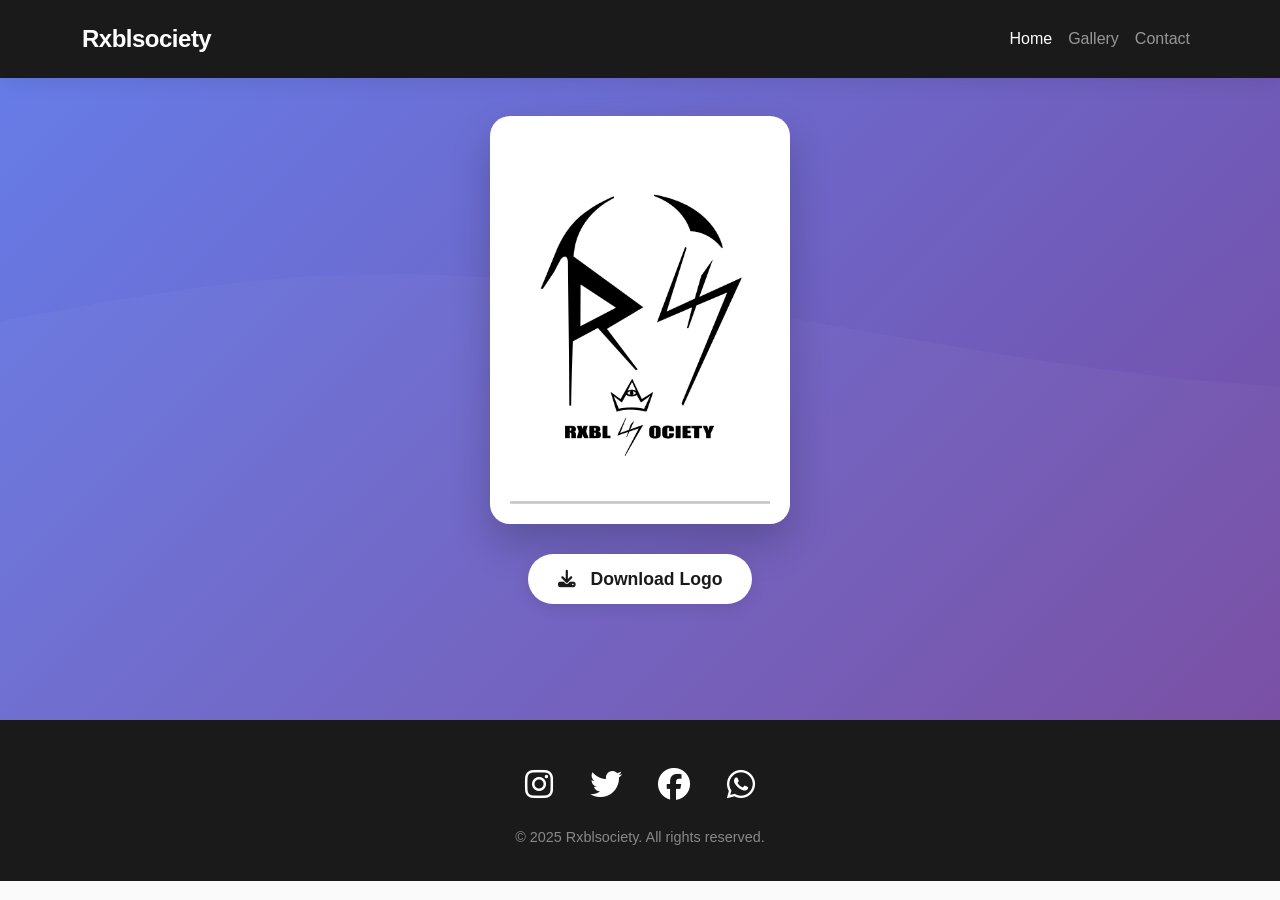
<file: index.html>
<!DOCTYPE html>
<html lang="en">
<head>
    <meta charset="UTF-8">
    <meta name="viewport" content="width=device-width, initial-scale=1.0">
    <title>Rxblsociety | Premium Tie-Dye</title>
    <link href="https://cdn.jsdelivr.net/npm/bootstrap@5.3.0/dist/css/bootstrap.min.css" rel="stylesheet">
    <link rel="stylesheet" href="https://cdnjs.cloudflare.com/ajax/libs/font-awesome/6.4.0/css/all.min.css">
    <style>
        * {
            margin: 0;
            padding: 0;
            box-sizing: border-box;
        }

        body {
            font-family: -apple-system, BlinkMacSystemFont, 'Segoe UI', Roboto, 'Helvetica Neue', Arial, sans-serif;
            background: #fafafa;
        }

        /* Professional Navbar */
        .navbar {
            background: #1a1a1a !important;
            box-shadow: 0 2px 20px rgba(0,0,0,0.1);
            padding: 1rem 0;
        }

        .navbar-brand {
            font-weight: 700;
            font-size: 1.5rem;
            letter-spacing: -0.5px;
        }

        .nav-link {
            font-weight: 500;
            transition: color 0.3s ease;
        }

        .nav-link:hover {
            color: #ff6b6b !important;
        }

        /* Hero Section with Logo */
        .hero {
            min-height: 80vh;
            display: flex;
            align-items: center;
            justify-content: center;
            background: linear-gradient(135deg, #667eea 0%, #764ba2 100%);
            position: relative;
            overflow: hidden;
        }

        .hero::before {
            content: '';
            position: absolute;
            width: 100%;
            height: 100%;
            background: url('data:image/svg+xml,<svg xmlns="http://www.w3.org/2000/svg" viewBox="0 0 1440 320"><path fill="rgba(255,255,255,0.1)" fill-opacity="1" d="M0,96L48,112C96,128,192,160,288,160C384,160,480,128,576,122.7C672,117,768,139,864,154.7C960,171,1056,181,1152,165.3C1248,149,1344,107,1392,85.3L1440,64L1440,320L1392,320C1344,320,1248,320,1152,320C1056,320,960,320,864,320C768,320,672,320,576,320C480,320,384,320,288,320C192,320,96,320,48,320L0,320Z"></path></svg>') no-repeat bottom;
            background-size: cover;
            opacity: 0.3;
        }

        .logo-container {
            text-align: center;
            position: relative;
            z-index: 2;
            animation: fadeInUp 0.8s ease;
        }

        @keyframes fadeInUp {
            from {
                opacity: 0;
                transform: translateY(30px);
            }
            to {
                opacity: 1;
                transform: translateY(0);
            }
        }

        .main-logo {
            max-width: 300px;
            width: 100%;
            height: auto;
            border-radius: 20px;
            box-shadow: 0 20px 40px rgba(0,0,0,0.2);
            background: white;
            padding: 20px;
            margin-bottom: 30px;
        }

        .download-btn {
            background: white;
            color: #1a1a1a;
            border: none;
            padding: 12px 30px;
            border-radius: 50px;
            font-weight: 600;
            font-size: 1.1rem;
            transition: all 0.3s ease;
            box-shadow: 0 4px 15px rgba(0,0,0,0.1);
        }

        .download-btn:hover {
            transform: translateY(-2px);
            box-shadow: 0 6px 20px rgba(0,0,0,0.15);
            background: #ff6b6b;
            color: white;
        }

        .download-btn i {
            margin-right: 10px;
        }

        /* Professional Footer */
        .footer {
            background: #1a1a1a;
            color: #ffffff;
            padding: 3rem 0 2rem;
            margin-top: auto;
        }

        .social-links a {
            color: white;
            transition: all 0.3s ease;
            display: inline-block;
        }

        .social-links a:hover {
            color: #ff6b6b;
            transform: translateY(-3px);
        }

        .copyright {
            color: #888;
            font-size: 0.9rem;
        }

        #scrollTopBtn {
            position: fixed;
            bottom: 30px;
            right: 30px;
            display: none;
            z-index: 99;
            width: 45px;
            height: 45px;
            border-radius: 50%;
            background: #ff6b6b;
            color: white;
            border: none;
            cursor: pointer;
            transition: all 0.3s ease;
            box-shadow: 0 2px 10px rgba(0,0,0,0.2);
        }

        #scrollTopBtn:hover {
            background: #ff5252;
            transform: translateY(-2px);
        }
    </style>
</head>
<body>

<!-- Navbar -->
<nav class="navbar navbar-expand-lg navbar-dark fixed-top">
    <div class="container">
        <a class="navbar-brand" href="index.html">Rxblsociety</a>
        <button class="navbar-toggler" type="button" data-bs-toggle="collapse" data-bs-target="#navbarNav">
            <span class="navbar-toggler-icon"></span>
        </button>
        <div class="collapse navbar-collapse" id="navbarNav">
            <ul class="navbar-nav ms-auto">
                <li class="nav-item"><a class="nav-link active" href="index.html">Home</a></li>
                <li class="nav-item"><a class="nav-link" href="gallery.html">Gallery</a></li>
                <li class="nav-item"><a class="nav-link" href="contactme.html">Contact</a></li>
            </ul>
        </div>
    </div>
</nav>

<!-- Hero Section with Logo Only -->
<section class="hero">
    <div class="container">
        <div class="logo-container">
            <img src="pictures/logo.PNG" alt="Rxblsociety Logo" class="main-logo" id="mainLogo">
            <br>
            <button class="download-btn" id="downloadLogoBtn">
                <i class="fas fa-download"></i> Download Logo
            </button>
        </div>
    </div>
</section>

<!-- Footer -->
<footer class="footer">
    <div class="container">
        <div class="row">
            <div class="col-12 text-center">
                <div class="social-links mb-4">
                    <a href="https://instagram.com" target="_blank" class="mx-3"><i class="fab fa-instagram fa-2x"></i></a>
                    <a href="https://twitter.com" target="_blank" class="mx-3"><i class="fab fa-twitter fa-2x"></i></a>
                    <a href="https://facebook.com" target="_blank" class="mx-3"><i class="fab fa-facebook fa-2x"></i></a>
                    <a href="https://wa.me/277698858845" target="_blank" class="mx-3"><i class="fab fa-whatsapp fa-2x"></i></a>
                </div>
                <p class="copyright mb-0">&copy; 2025 Rxblsociety. All rights reserved.</p>
            </div>
        </div>
    </div>
</footer>

<button id="scrollTopBtn"><i class="fas fa-arrow-up"></i></button>

<script src="https://cdn.jsdelivr.net/npm/bootstrap@5.3.0/dist/js/bootstrap.bundle.min.js"></script>
<script>
    // Download logo functionality
    document.getElementById('downloadLogoBtn').addEventListener('click', function() {
        const link = document.createElement('a');
        link.href = 'pictures/logo.PNG';
        link.download = 'Rxblsociety_Logo.png';
        link.click();
    });

    // Scroll to top button
    const scrollBtn = document.getElementById('scrollTopBtn');
    window.addEventListener('scroll', () => {
        if (window.scrollY > 300) {
            scrollBtn.style.display = 'block';
        } else {
            scrollBtn.style.display = 'none';
        }
    });
    
    scrollBtn.addEventListener('click', () => {
        window.scrollTo({ top: 0, behavior: 'smooth' });
    });
</script>
</body>
</html>
</file>
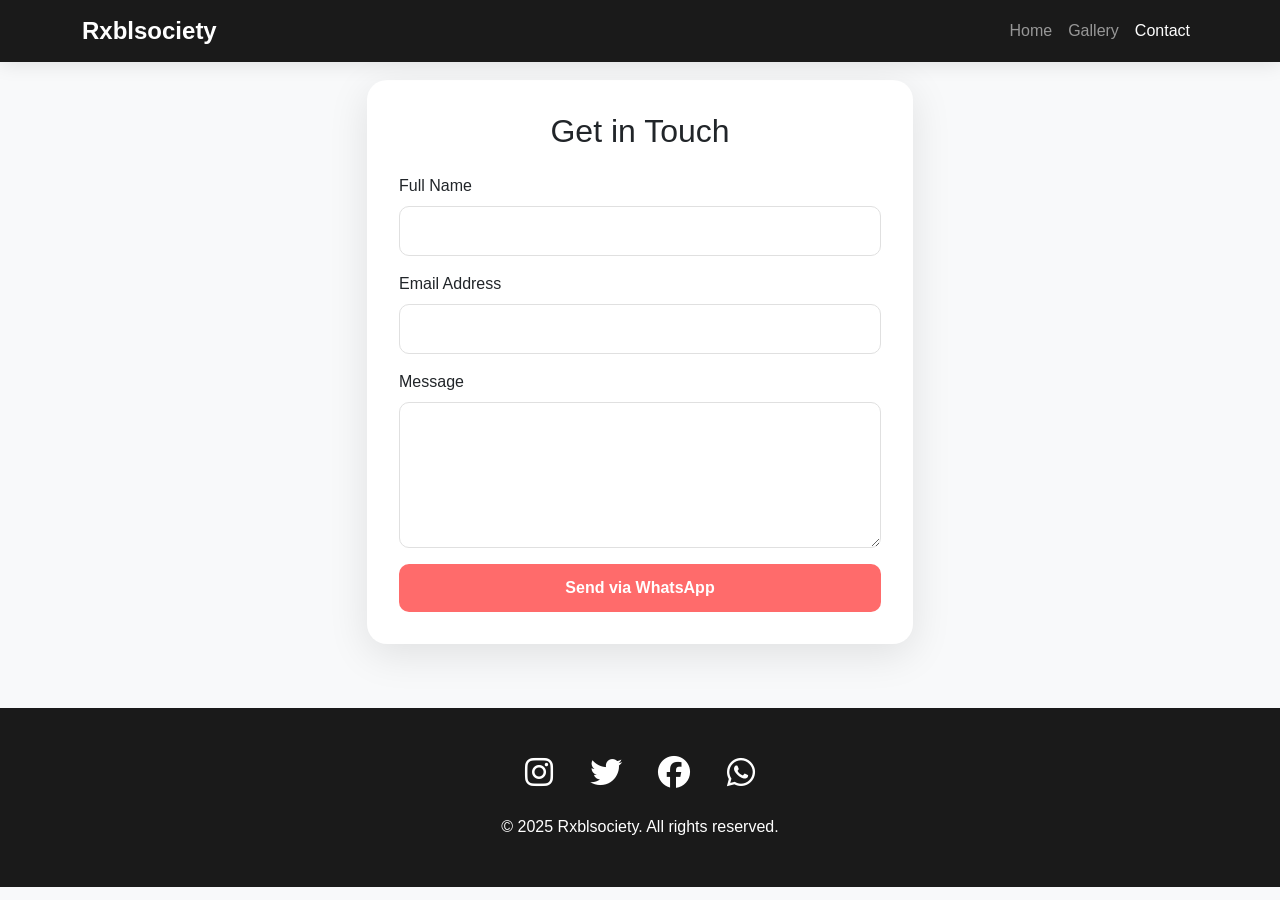
<file: contactme.html>
<!DOCTYPE html>
<html lang="en">
<head>
    <meta charset="UTF-8">
    <meta name="viewport" content="width=device-width, initial-scale=1.0">
    <title>Rxblsociety | Contact</title>
    <link href="https://cdn.jsdelivr.net/npm/bootstrap@5.3.0/dist/css/bootstrap.min.css" rel="stylesheet">
    <link rel="stylesheet" href="https://cdnjs.cloudflare.com/ajax/libs/font-awesome/6.4.0/css/all.min.css">
    <style>
        * {
            margin: 0;
            padding: 0;
            box-sizing: border-box;
        }

        body {
            font-family: -apple-system, BlinkMacSystemFont, 'Segoe UI', Roboto, 'Helvetica Neue', Arial, sans-serif;
            background: #f8f9fa;
            padding-top: 80px;
        }

        .navbar {
            background: #1a1a1a !important;
            box-shadow: 0 2px 20px rgba(0,0,0,0.1);
        }

        .navbar-brand {
            font-weight: 700;
            font-size: 1.5rem;
        }

        .contact-card {
            background: white;
            border-radius: 20px;
            padding: 2rem;
            box-shadow: 0 10px 40px rgba(0,0,0,0.1);
        }

        .form-control {
            border-radius: 10px;
            border: 1px solid #e0e0e0;
            padding: 12px;
        }

        .form-control:focus {
            border-color: #ff6b6b;
            box-shadow: 0 0 0 3px rgba(255,107,107,0.1);
        }

        .btn-submit {
            background: #ff6b6b;
            color: white;
            border: none;
            padding: 12px;
            border-radius: 10px;
            font-weight: 600;
            transition: all 0.3s ease;
        }

        .btn-submit:hover {
            background: #ff5252;
            transform: translateY(-2px);
        }

        .footer {
            background: #1a1a1a;
            color: white;
            padding: 3rem 0 2rem;
            margin-top: 4rem;
        }

        .social-links a {
            color: white;
            transition: all 0.3s ease;
        }

        .social-links a:hover {
            color: #ff6b6b;
            transform: translateY(-3px);
        }

        #scrollTopBtn {
            position: fixed;
            bottom: 30px;
            right: 30px;
            display: none;
            width: 45px;
            height: 45px;
            border-radius: 50%;
            background: #ff6b6b;
            color: white;
            border: none;
            cursor: pointer;
        }
    </style>
</head>
<body>

<nav class="navbar navbar-expand-lg navbar-dark fixed-top">
    <div class="container">
        <a class="navbar-brand" href="index.html">Rxblsociety</a>
        <button class="navbar-toggler" type="button" data-bs-toggle="collapse" data-bs-target="#navbarNav">
            <span class="navbar-toggler-icon"></span>
        </button>
        <div class="collapse navbar-collapse" id="navbarNav">
            <ul class="navbar-nav ms-auto">
                <li class="nav-item"><a class="nav-link" href="index.html">Home</a></li>
                <li class="nav-item"><a class="nav-link" href="gallery.html">Gallery</a></li>
                <li class="nav-item"><a class="nav-link active" href="contactme.html">Contact</a></li>
            </ul>
        </div>
    </div>
</nav>

<div class="container">
    <div class="row justify-content-center">
        <div class="col-md-8 col-lg-6">
            <div class="contact-card">
                <h2 class="text-center mb-4">Get in Touch</h2>
                <form id="contactForm">
                    <div class="mb-3">
                        <label for="name" class="form-label">Full Name</label>
                        <input type="text" class="form-control" id="name" required>
                    </div>
                    <div class="mb-3">
                        <label for="email" class="form-label">Email Address</label>
                        <input type="email" class="form-control" id="email" required>
                    </div>
                    <div class="mb-3">
                        <label for="message" class="form-label">Message</label>
                        <textarea class="form-control" id="message" rows="5" required></textarea>
                    </div>
                    <button type="submit" class="btn btn-submit w-100">Send via WhatsApp</button>
                </form>
            </div>
        </div>
    </div>
</div>

<footer class="footer">
    <div class="container">
        <div class="row">
            <div class="col-12 text-center">
                <div class="social-links mb-4">
                    <a href="https://instagram.com" target="_blank" class="mx-3"><i class="fab fa-instagram fa-2x"></i></a>
                    <a href="https://twitter.com" target="_blank" class="mx-3"><i class="fab fa-twitter fa-2x"></i></a>
                    <a href="https://facebook.com" target="_blank" class="mx-3"><i class="fab fa-facebook fa-2x"></i></a>
                    <a href="https://wa.me/277698858845" target="_blank" class="mx-3"><i class="fab fa-whatsapp fa-2x"></i></a>
                </div>
                <p>&copy; 2025 Rxblsociety. All rights reserved.</p>
            </div>
        </div>
    </div>
</footer>

<button id="scrollTopBtn"><i class="fas fa-arrow-up"></i></button>

<script src="https://cdn.jsdelivr.net/npm/bootstrap@5.3.0/dist/js/bootstrap.bundle.min.js"></script>
<script>
    document.getElementById('contactForm').addEventListener('submit', function(e) {
        e.preventDefault();
        
        const name = document.getElementById('name').value;
        const email = document.getElementById('email').value;
        const message = document.getElementById('message').value;
        
        const whatsappMsg = `*Contact Form Submission*\n\nName: ${name}\nEmail: ${email}\n\nMessage:\n${message}`;
        const whatsappUrl = `https://wa.me/277698858845?text=${encodeURIComponent(whatsappMsg)}`;
        
        window.open(whatsappUrl, '_blank');
        alert('Message opened in WhatsApp. Please send to complete.');
        this.reset();
    });

    // Scroll to top
    const scrollBtn = document.getElementById('scrollTopBtn');
    window.addEventListener('scroll', () => {
        scrollBtn.style.display = window.scrollY > 300 ? 'block' : 'none';
    });
    
    scrollBtn.addEventListener('click', () => {
        window.scrollTo({ top: 0, behavior: 'smooth' });
    });
</script>
</body>
</html>
</file>
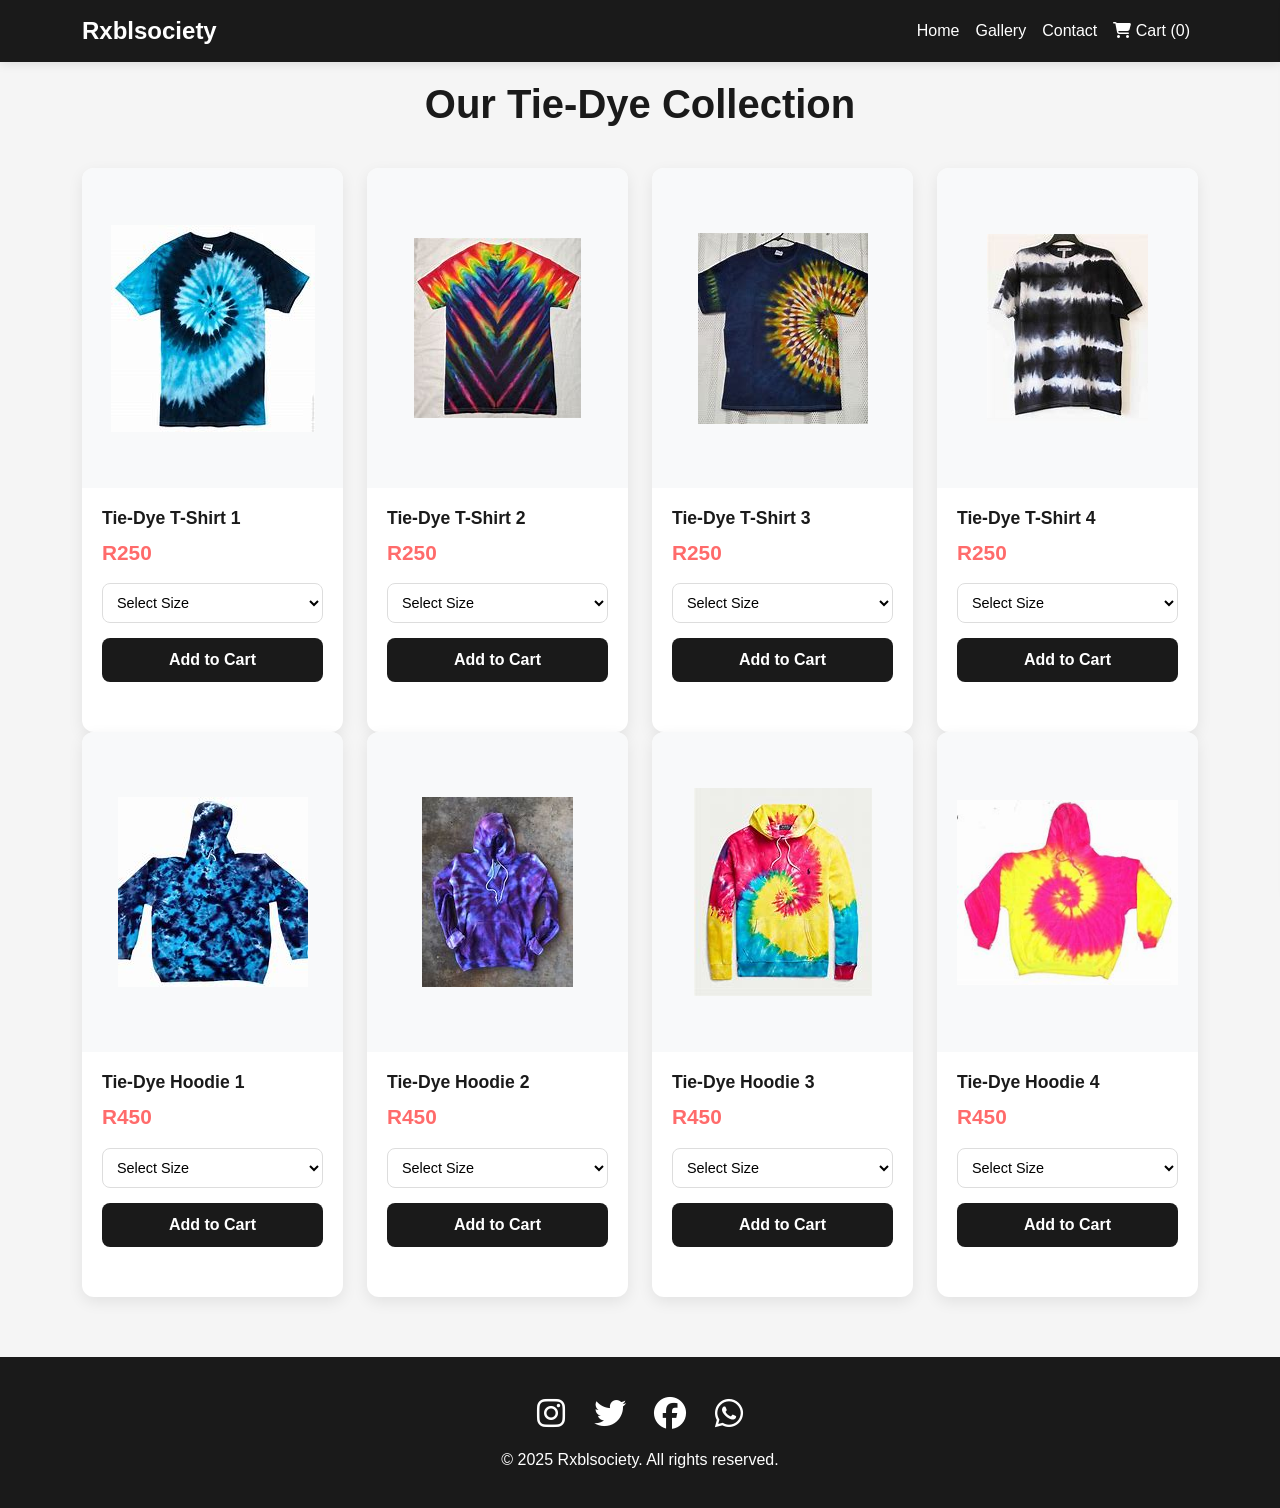
<file: gallery.html>
<!DOCTYPE html>
<html lang="en">
<head>
    <meta charset="UTF-8">
    <meta name="viewport" content="width=device-width, initial-scale=1.0">
    <title>Rxblsociety | Gallery</title>
    <link href="https://cdn.jsdelivr.net/npm/bootstrap@5.3.0/dist/css/bootstrap.min.css" rel="stylesheet">
    <link rel="stylesheet" href="https://cdnjs.cloudflare.com/ajax/libs/font-awesome/6.4.0/css/all.min.css">
    <style>
        * {
            margin: 0;
            padding: 0;
            box-sizing: border-box;
        }

        body {
            font-family: 'Segoe UI', Tahoma, Geneva, Verdana, sans-serif;
            background: #f5f5f5;
            padding-top: 80px;
        }

        /* Navbar */
        .navbar {
            background: #1a1a1a !important;
            box-shadow: 0 2px 10px rgba(0,0,0,0.1);
        }

        .navbar-brand {
            font-weight: 700;
            font-size: 1.5rem;
            color: white !important;
        }

        .nav-link {
            color: white !important;
            font-weight: 500;
        }

        .nav-link:hover {
            color: #ff6b6b !important;
        }

        /* Page Title */
        .page-title {
            text-align: center;
            margin-bottom: 40px;
            font-weight: 700;
            color: #1a1a1a;
        }

        /* Product Card - DOES NOT CROP IMAGES */
        .product-card {
            background: white;
            border-radius: 12px;
            overflow: hidden;
            box-shadow: 0 5px 15px rgba(0,0,0,0.08);
            transition: transform 0.3s ease, box-shadow 0.3s ease;
            margin-bottom: 30px;
            height: 100%;
            display: flex;
            flex-direction: column;
        }

        .product-card:hover {
            transform: translateY(-5px);
            box-shadow: 0 10px 25px rgba(0,0,0,0.15);
        }

        /* Image wrapper - preserves full image without cropping */
        .image-wrapper {
            background: #f8f9fa;
            padding: 20px;
            text-align: center;
            height: 320px;
            display: flex;
            align-items: center;
            justify-content: center;
        }

        .product-img {
            max-width: 100%;
            max-height: 280px;
            width: auto;
            height: auto;
            object-fit: contain;
            display: block;
            margin: 0 auto;
        }

        /* Card Body */
        .card-body {
            padding: 20px;
            flex: 1;
            display: flex;
            flex-direction: column;
        }

        .product-title {
            font-size: 1.1rem;
            font-weight: 600;
            margin-bottom: 8px;
            color: #1a1a1a;
        }

        .product-price {
            font-size: 1.3rem;
            font-weight: 700;
            color: #ff6b6b;
            margin-bottom: 15px;
        }

        /* Size Selector */
        .size-select {
            width: 100%;
            padding: 10px;
            border: 1px solid #ddd;
            border-radius: 8px;
            margin-bottom: 15px;
            font-size: 0.9rem;
            background: white;
        }

        .size-select:focus {
            outline: none;
            border-color: #ff6b6b;
        }

        /* Add to Cart Button */
        .add-to-cart {
            background: #1a1a1a;
            color: white;
            border: none;
            padding: 10px;
            border-radius: 8px;
            font-weight: 600;
            cursor: pointer;
            transition: background 0.3s ease;
            width: 100%;
        }

        .add-to-cart:hover {
            background: #ff6b6b;
        }

        /* Cart Drawer */
        .cart-drawer {
            position: fixed;
            top: 0;
            right: -400px;
            width: 380px;
            height: 100%;
            background: white;
            box-shadow: -2px 0 20px rgba(0,0,0,0.15);
            transition: 0.3s ease;
            z-index: 1050;
            padding: 20px;
            overflow-y: auto;
        }

        .cart-drawer.open {
            right: 0;
        }

        .cart-header {
            display: flex;
            justify-content: space-between;
            align-items: center;
            border-bottom: 2px solid #eee;
            padding-bottom: 15px;
            margin-bottom: 20px;
        }

        #closeCartBtn {
            background: none;
            border: none;
            font-size: 28px;
            cursor: pointer;
        }

        .cart-item {
            background: #f8f9fa;
            padding: 12px;
            border-radius: 8px;
            margin-bottom: 10px;
        }

        .cart-item-info {
            margin-bottom: 8px;
        }

        .cart-item-name {
            font-weight: 600;
        }

        .cart-item-details {
            font-size: 0.85rem;
            color: #666;
        }

        .cart-item-quantity {
            display: flex;
            align-items: center;
            gap: 10px;
            margin-top: 8px;
        }

        .qty-btn {
            background: #ddd;
            border: none;
            width: 28px;
            height: 28px;
            border-radius: 6px;
            cursor: pointer;
        }

        .remove-item {
            background: #dc3545;
            color: white;
            border: none;
            padding: 5px 12px;
            border-radius: 6px;
            font-size: 0.8rem;
            cursor: pointer;
            margin-top: 8px;
        }

        /* Footer */
        .footer {
            background: #1a1a1a;
            color: white;
            text-align: center;
            padding: 40px 0 20px;
            margin-top: 60px;
        }

        .social-links a {
            color: white;
            margin: 0 12px;
            display: inline-block;
            transition: transform 0.3s ease;
        }

        .social-links a:hover {
            color: #ff6b6b;
            transform: translateY(-3px);
        }

        /* Scroll Top Button */
        #scrollTopBtn {
            position: fixed;
            bottom: 30px;
            right: 30px;
            display: none;
            width: 45px;
            height: 45px;
            border-radius: 50%;
            background: #ff6b6b;
            color: white;
            border: none;
            cursor: pointer;
            z-index: 100;
        }

        /* Responsive */
        @media (max-width: 768px) {
            body {
                padding-top: 70px;
            }
            .image-wrapper {
                height: 250px;
            }
            .cart-drawer {
                width: 100%;
                right: -100%;
            }
        }
    </style>
</head>
<body>

<!-- Navbar -->
<nav class="navbar navbar-expand-lg navbar-dark fixed-top">
    <div class="container">
        <a class="navbar-brand" href="index.html">Rxblsociety</a>
        <button class="navbar-toggler" type="button" data-bs-toggle="collapse" data-bs-target="#navbarNav">
            <span class="navbar-toggler-icon"></span>
        </button>
        <div class="collapse navbar-collapse" id="navbarNav">
            <ul class="navbar-nav ms-auto">
                <li class="nav-item"><a class="nav-link" href="index.html">Home</a></li>
                <li class="nav-item"><a class="nav-link active" href="gallery.html">Gallery</a></li>
                <li class="nav-item"><a class="nav-link" href="contactme.html">Contact</a></li>
                <li class="nav-item"><a class="nav-link" href="#" id="cartIcon"><i class="fas fa-shopping-cart"></i> Cart (<span id="cartCount">0</span>)</a></li>
            </ul>
        </div>
    </div>
</nav>

<!-- Gallery Container -->
<div class="container">
    <h1 class="page-title">Our Tie-Dye Collection</h1>
    <div class="row" id="productGallery">
        <!-- Products will be loaded here -->
    </div>
</div>

<!-- Cart Drawer -->
<div id="cartDrawer" class="cart-drawer">
    <div class="cart-header">
        <h4>Your Cart</h4>
        <button id="closeCartBtn">&times;</button>
    </div>
    <div id="cartItemsContainer"></div>
    <div style="margin-top: 20px; padding-top: 15px; border-top: 2px solid #eee;">
        <h5>Total: R<span id="cartTotal">0</span></h5>
        <button id="checkoutBtn" class="btn btn-success w-100 mt-3">Order on WhatsApp</button>
        <button id="clearCartBtn" class="btn btn-secondary w-100 mt-2">Clear Cart</button>
    </div>
</div>

<!-- Footer -->
<footer class="footer">
    <div class="container">
        <div class="social-links mb-3">
            <a href="https://instagram.com" target="_blank"><i class="fab fa-instagram fa-2x"></i></a>
            <a href="https://twitter.com" target="_blank"><i class="fab fa-twitter fa-2x"></i></a>
            <a href="https://facebook.com" target="_blank"><i class="fab fa-facebook fa-2x"></i></a>
            <a href="https://wa.me/277698858845" target="_blank"><i class="fab fa-whatsapp fa-2x"></i></a>
        </div>
        <p>&copy; 2025 Rxblsociety. All rights reserved.</p>
    </div>
</footer>

<button id="scrollTopBtn"><i class="fas fa-arrow-up"></i></button>

<script src="https://cdn.jsdelivr.net/npm/bootstrap@5.3.0/dist/js/bootstrap.bundle.min.js"></script>
<script>
    // PRODUCTS - Using your exact image files
    const products = [
        { id: 1, name: "Tie-Dye T-Shirt 1", price: 250, image: "pictures/shirt1.jpg" },
        { id: 2, name: "Tie-Dye T-Shirt 2", price: 250, image: "pictures/shirt2.jpg" },
        { id: 3, name: "Tie-Dye T-Shirt 3", price: 250, image: "pictures/shirt3.jpg" },
        { id: 4, name: "Tie-Dye T-Shirt 4", price: 250, image: "pictures/shirt4.jpg" },
        { id: 5, name: "Tie-Dye Hoodie 1", price: 450, image: "pictures/hoodie1.jpg" },
        { id: 6, name: "Tie-Dye Hoodie 2", price: 450, image: "pictures/hoodie2.jpg" },
        { id: 7, name: "Tie-Dye Hoodie 3", price: 450, image: "pictures/hoodie3.jpg" },
        { id: 8, name: "Tie-Dye Hoodie 4", price: 450, image: "pictures/hoodie4.jpg" }
    ];

    // Cart array
    let cart = JSON.parse(localStorage.getItem('rxblCart')) || [];

    // Save cart to localStorage
    function saveCart() {
        localStorage.setItem('rxblCart', JSON.stringify(cart));
        updateCartDisplay();
    }

    // Update cart UI
    function updateCartDisplay() {
        // Update cart count in navbar
        const cartCountSpan = document.getElementById('cartCount');
        if (cartCountSpan) {
            const totalItems = cart.reduce((sum, item) => sum + item.quantity, 0);
            cartCountSpan.innerText = totalItems;
        }

        // Update cart drawer contents
        const cartItemsContainer = document.getElementById('cartItemsContainer');
        const cartTotalSpan = document.getElementById('cartTotal');
        
        if (cartItemsContainer && cartTotalSpan) {
            if (cart.length === 0) {
                cartItemsContainer.innerHTML = '<div class="text-center text-muted py-4">Your cart is empty</div>';
                cartTotalSpan.innerText = '0';
                return;
            }

            let html = '';
            let total = 0;
            
            cart.forEach((item, index) => {
                const itemTotal = item.price * item.quantity;
                total += itemTotal;
                
                html += `
                    <div class="cart-item">
                        <div class="cart-item-info">
                            <div class="cart-item-name">${item.name}</div>
                            <div class="cart-item-details">Size: ${item.size} | R${item.price} each</div>
                        </div>
                        <div class="cart-item-quantity">
                            <button class="qty-btn" data-index="${index}" data-change="-1">-</button>
                            <span>${item.quantity}</span>
                            <button class="qty-btn" data-index="${index}" data-change="1">+</button>
                            <button class="remove-item" data-index="${index}">Remove</button>
                        </div>
                    </div>
                `;
            });
            
            cartItemsContainer.innerHTML = html;
            cartTotalSpan.innerText = total;
            
            // Add event listeners for quantity buttons
            document.querySelectorAll('.qty-btn').forEach(btn => {
                btn.addEventListener('click', function() {
                    const idx = parseInt(this.getAttribute('data-index'));
                    const change = parseInt(this.getAttribute('data-change'));
                    const newQty = cart[idx].quantity + change;
                    
                    if (newQty <= 0) {
                        cart.splice(idx, 1);
                    } else {
                        cart[idx].quantity = newQty;
                    }
                    saveCart();
                });
            });
            
            // Add remove button listeners
            document.querySelectorAll('.remove-item').forEach(btn => {
                btn.addEventListener('click', function() {
                    const idx = parseInt(this.getAttribute('data-index'));
                    cart.splice(idx, 1);
                    saveCart();
                });
            });
        }
    }

    // Add to cart function
    function addToCart(product, size) {
        if (!size) {
            alert('⚠️ Please select a size');
            return false;
        }
        
        const existing = cart.find(item => item.id === product.id && item.size === size);
        if (existing) {
            existing.quantity++;
        } else {
            cart.push({
                id: product.id,
                name: product.name,
                price: product.price,
                size: size,
                quantity: 1
            });
        }
        
        saveCart();
        alert(`✓ ${product.name} (${size}) added to cart`);
        return true;
    }

    // Render all products to gallery
    function renderGallery() {
        const gallery = document.getElementById('productGallery');
        if (!gallery) return;
        
        gallery.innerHTML = '';
        
        products.forEach(product => {
            const col = document.createElement('div');
            col.className = 'col-lg-3 col-md-4 col-sm-6';
            col.innerHTML = `
                <div class="product-card">
                    <div class="image-wrapper">
                        <img src="${product.image}" class="product-img" alt="${product.name}" onerror="this.src='https://via.placeholder.com/300x300?text=Image+Missing'">
                    </div>
                    <div class="card-body">
                        <h3 class="product-title">${product.name}</h3>
                        <div class="product-price">R${product.price}</div>
                        <select class="size-select">
                            <option value="">Select Size</option>
                            <option value="S">Small (S)</option>
                            <option value="M">Medium (M)</option>
                            <option value="L">Large (L)</option>
                            <option value="XL">Extra Large (XL)</option>
                        </select>
                        <button class="add-to-cart">Add to Cart</button>
                    </div>
                </div>
            `;
            
            const sizeSelect = col.querySelector('.size-select');
            const addBtn = col.querySelector('.add-to-cart');
            
            addBtn.addEventListener('click', () => {
                addToCart(product, sizeSelect.value);
            });
            
            gallery.appendChild(col);
        });
    }

    // Checkout function
    function checkout() {
        if (cart.length === 0) {
            alert('Your cart is empty!');
            return;
        }
        
        let message = "🛍️ *RXBLSOCIETY ORDER* 🛍️\n\n";
        let total = 0;
        
        cart.forEach(item => {
            const itemTotal = item.price * item.quantity;
            total += itemTotal;
            message += `• ${item.name} (Size: ${item.size}) x${item.quantity} = R${itemTotal}\n`;
        });
        
        message += `\n*TOTAL: R${total}*`;
        message += `\n\nPlease confirm my order. Thank you!`;
        
        const whatsappUrl = `https://wa.me/277698858845?text=${encodeURIComponent(message)}`;
        window.open(whatsappUrl, '_blank');
    }

    // Initialize everything
    document.addEventListener('DOMContentLoaded', () => {
        renderGallery();
        updateCartDisplay();
        
        // Cart drawer controls
        const cartIcon = document.getElementById('cartIcon');
        const cartDrawer = document.getElementById('cartDrawer');
        const closeCartBtn = document.getElementById('closeCartBtn');
        const checkoutBtn = document.getElementById('checkoutBtn');
        const clearCartBtn = document.getElementById('clearCartBtn');
        
        if (cartIcon) {
            cartIcon.addEventListener('click', (e) => {
                e.preventDefault();
                cartDrawer.classList.add('open');
            });
        }
        
        if (closeCartBtn) {
            closeCartBtn.addEventListener('click', () => {
                cartDrawer.classList.remove('open');
            });
        }
        
        if (checkoutBtn) {
            checkoutBtn.addEventListener('click', checkout);
        }
        
        if (clearCartBtn) {
            clearCartBtn.addEventListener('click', () => {
                if (confirm('Clear entire cart?')) {
                    cart = [];
                    saveCart();
                    alert('Cart cleared');
                }
            });
        }
        
        // Scroll to top button
        const scrollBtn = document.getElementById('scrollTopBtn');
        window.addEventListener('scroll', () => {
            if (window.scrollY > 300) {
                scrollBtn.style.display = 'block';
            } else {
                scrollBtn.style.display = 'none';
            }
        });
        
        scrollBtn.addEventListener('click', () => {
            window.scrollTo({ top: 0, behavior: 'smooth' });
        });
    });
</script>
</body>
</html>
</file>
